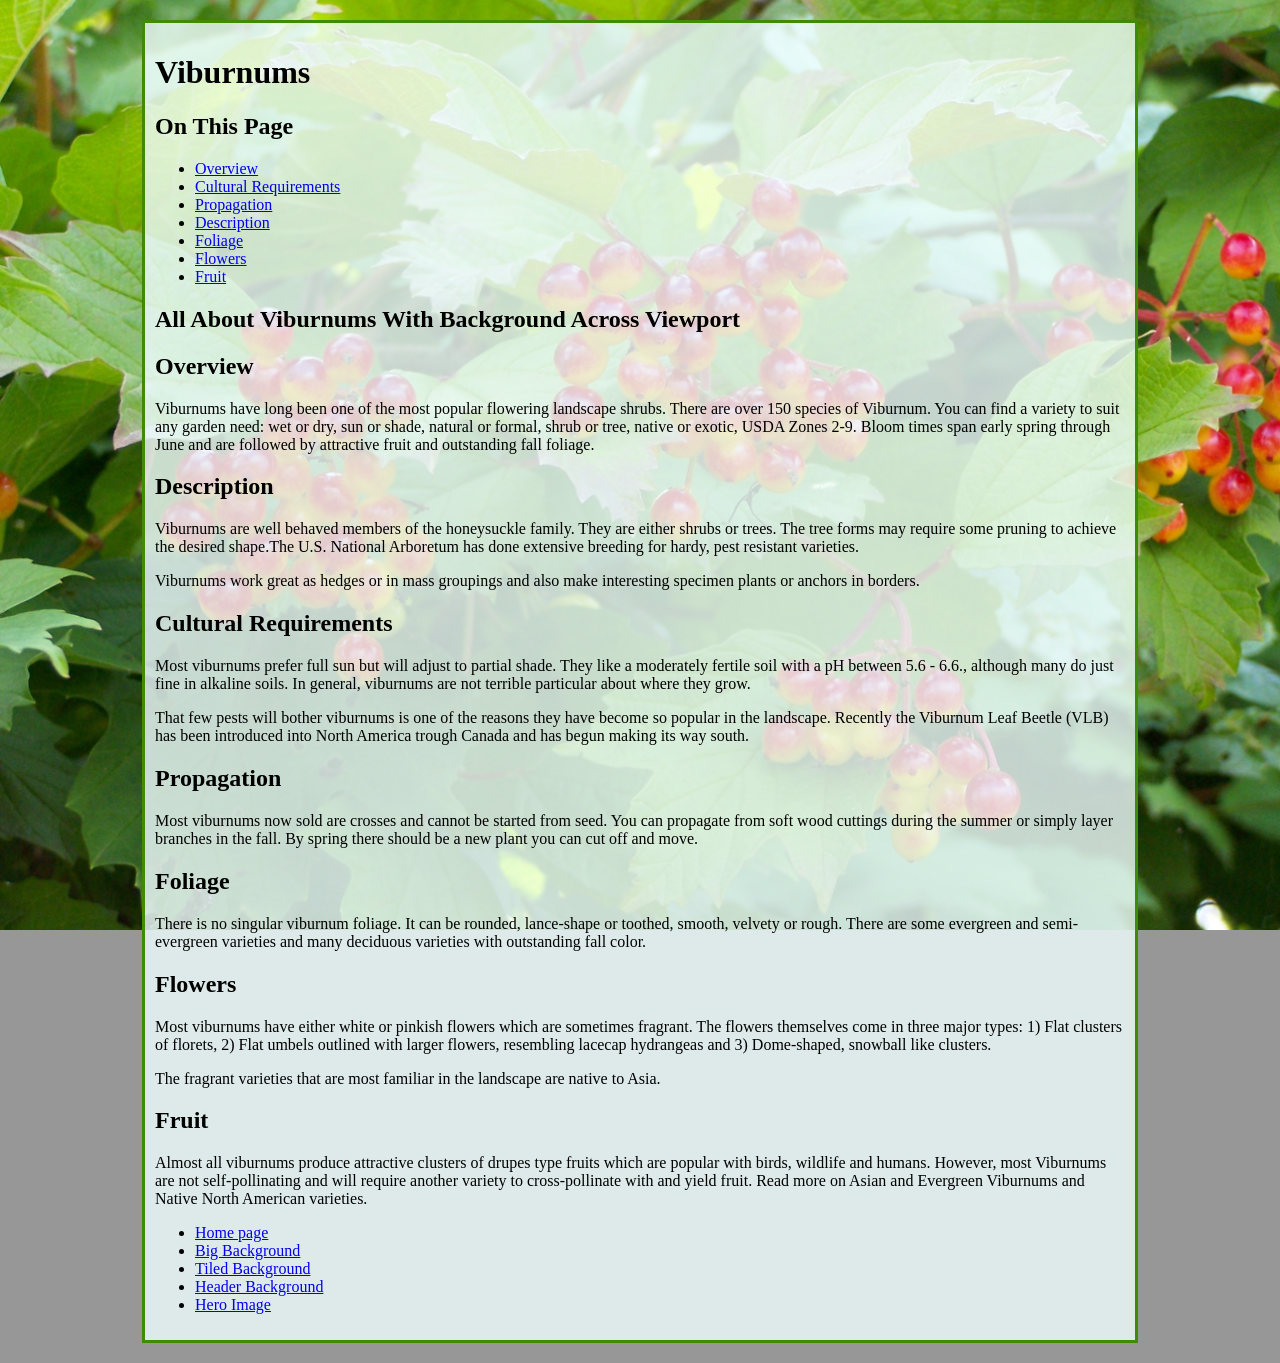
<file: 1-index.html>
<!DOCTYPE html>
<html lang="en">
<head>
    <meta charset="UTF-8">
    <meta name="viewport" content="width=device-width, initial-scale=1.0">
    <title>Big Background</title>
    <link href="1-style.css" rel="stylesheet" type="text/css">
</head>
<body>
    <div class="wrapper">
        <header>
            <h1>Viburnums</h1>
        </header>

        <aside>
            <nav>
                <h2>On This Page</h2>
                <ul>
                    <li><a href="#overview">Overview</a></li>
                    <li><a href="#cultural">Cultural Requirements</a></li>
                    <li><a href="#propagation">Propagation</a></li>
                    <li><a href="#description">Description</a></li>
                    <li><a href="#foliage">Foliage</a></li>
                    <li><a href="#flowers">Flowers</a></li>
                    <li><a href="#fruit">Fruit</a></li>
                </ul>
            </nav>
        </aside>

        <main>
            <article>
                <h2>All About Viburnums With Background Across Viewport</h2>
                
                <section id="overview">
                    <h2>Overview</h2>
                    <p>Viburnums have long been one of the most popular flowering landscape shrubs. There are over 150
                        species of Viburnum. You can find a variety to suit any garden need: wet or dry, sun or shade,
                        natural or formal, shrub or tree, native or exotic, USDA Zones 2-9. Bloom times span early
                        spring through June and are followed by attractive fruit and outstanding fall foliage.</p>
                </section>

                <section id="description">
                    <h2>Description</h2>
                    <p>Viburnums are well behaved members of the honeysuckle family. They are either shrubs or trees.
                        The tree forms may require some pruning to achieve the desired shape.The U.S. National Arboretum
                        has done extensive breeding for hardy, pest resistant varieties.</p>
                    <p>Viburnums work great as hedges or in mass groupings and also make interesting specimen plants or
                        anchors in borders.</p>
                </section>

                <section id="cultural">
                    <h2>Cultural Requirements</h2>
                    <p>Most viburnums prefer full sun but will adjust to partial shade. They like a moderately fertile
                        soil with a pH between 5.6 - 6.6., although many do just fine in alkaline soils. In general,
                        viburnums are not terrible particular about where they grow.</p>
                    <p>That few pests will bother viburnums is one of the reasons they have become so popular in the
                        landscape. Recently the Viburnum Leaf Beetle (VLB) has been introduced into North America trough
                        Canada and has begun making its way south.</p>
                </section>

                <section id="propagation">
                    <h2>Propagation</h2>
                    <p>Most viburnums now sold are crosses and cannot be started from seed. You can propagate from soft
                        wood cuttings during the summer or simply layer branches in the fall. By spring there should be
                        a new plant you can cut off and move.</p>
                </section>

                <section id="foliage">
                    <h2>Foliage</h2>
                    <p>There is no singular viburnum foliage. It can be rounded, lance-shape or toothed, smooth, velvety
                        or rough. There are some evergreen and semi-evergreen varieties and many deciduous varieties
                        with outstanding fall color.</p>
                </section>

                <section id="flowers">
                    <h2>Flowers</h2>
                    <p>Most viburnums have either white or pinkish flowers which are sometimes fragrant. The flowers
                        themselves come in three major types: 1) Flat clusters of florets, 2) Flat umbels outlined with
                        larger flowers, resembling lacecap hydrangeas and 3) Dome-shaped, snowball like clusters.</p>
                    <p>The fragrant varieties that are most familiar in the landscape are native to Asia.</p>
                </section>

                <section id="fruit">
                    <h2>Fruit</h2>
                    <p>Almost all viburnums produce attractive clusters of drupes type fruits which are popular with
                        birds, wildlife and humans. However, most Viburnums are not self-pollinating and will require
                        another variety to cross-pollinate with and yield fruit. Read more on Asian and Evergreen
                        Viburnums and Native North American varieties.</p>
                </section>

                <aside>
                    <nav>
                        <ul>
                            <li><a href="index.html">Home page</a></li>
                            <li><a href="1-index.html">Big Background</a></li>
                            <li><a href="2-index.html">Tiled Background</a></li>
                            <li><a href="3-index.html">Header Background</a></li>
                            <li><a href="4-index.html">Hero Image</a></li>
                        </ul>
                    </nav>
                </aside>
            </article>
        </main>
    </div>
</body>
</html>
</file>
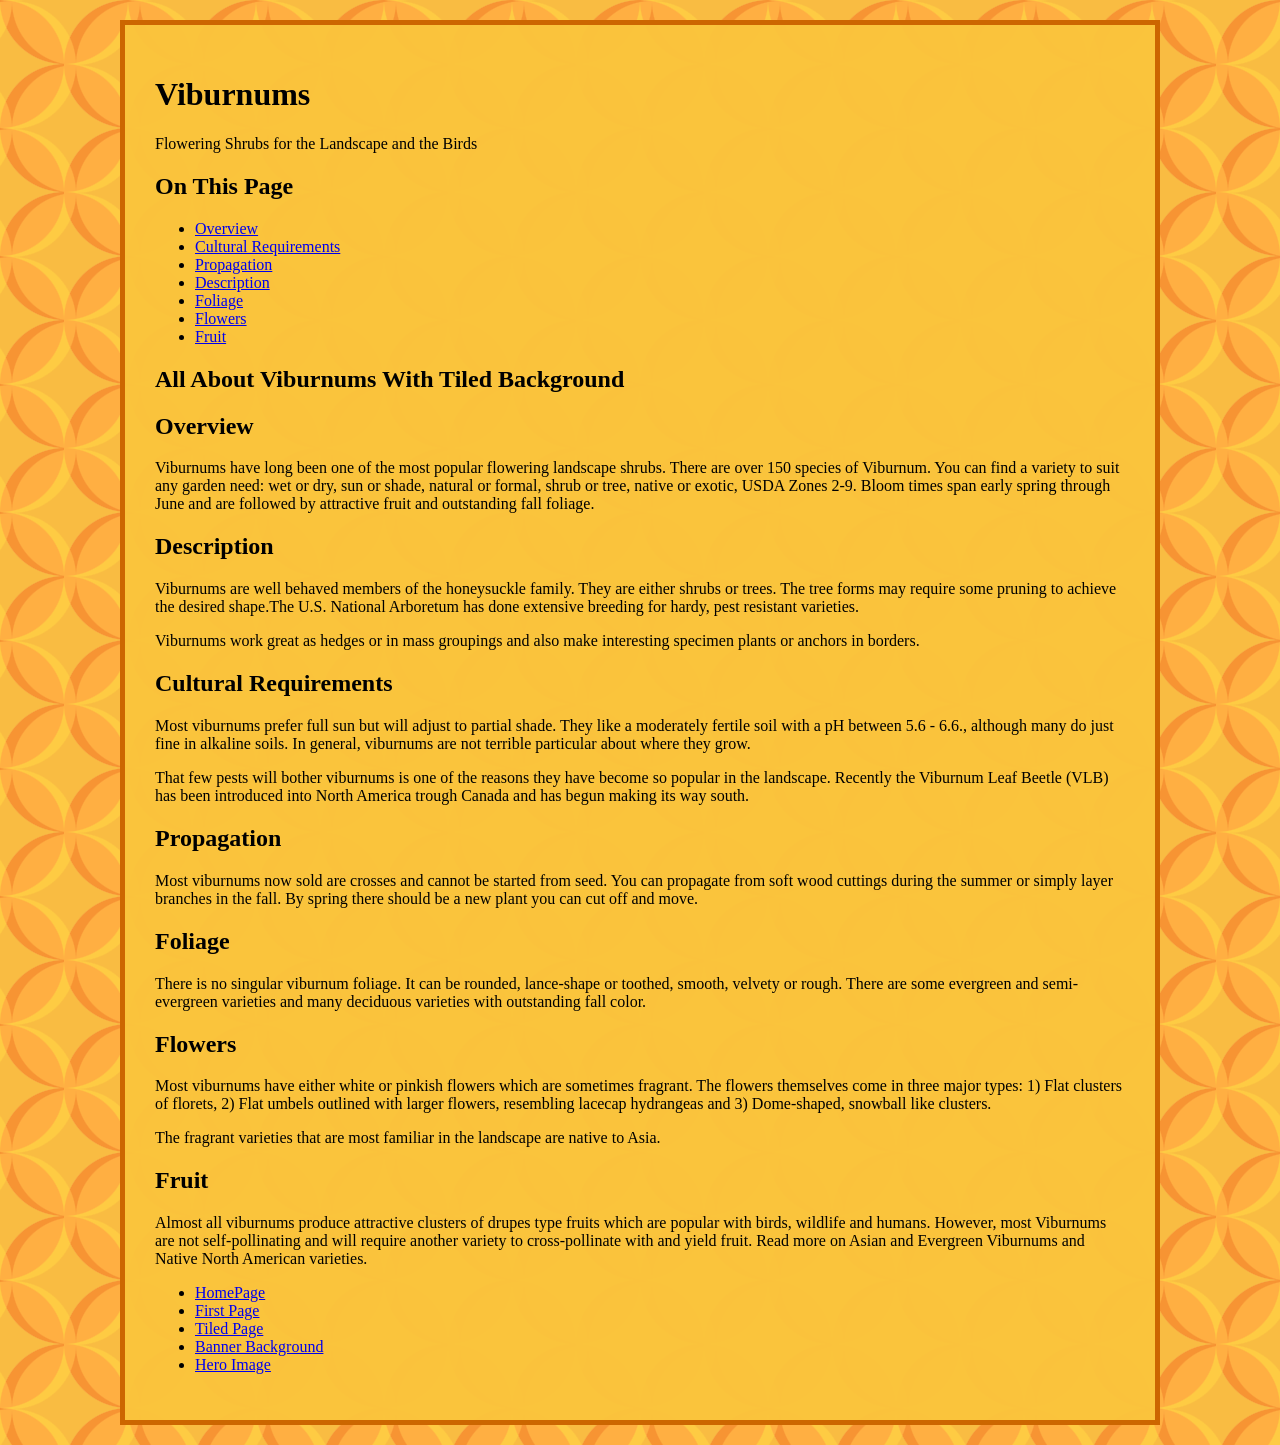
<file: 2-index.html>
<!DOCTYPE html>
<html lang="en">
<head>
	<meta charset="utf-8">
	<meta name="viewport" content="width=device-width, initial-scale=1.0">
	<link href="2-style.css" rel="stylesheet" type="text/css">
	<title>Tiled Background</title>
</head>
<body>
	<div class="wrapper">
		<header>
			<h1>Viburnums</h1>
			<p>Flowering Shrubs for the Landscape and the Birds</p>
		</header>

		<aside>
			<nav>
				<h2>On This Page</h2>
				<ul>
					<li><a href="#overview">Overview</a></li>
					<li><a href="#cultural">Cultural Requirements</a></li>
					<li><a href="#propagation">Propagation</a></li>
					<li><a href="#description">Description</a></li>
					<li><a href="#foliage">Foliage</a></li>
					<li><a href="#flowers">Flowers</a></li>
					<li><a href="#fruit">Fruit</a></li>
				</ul>
			</nav>
		</aside>

		<main>
			<article>
				<h2>All About Viburnums With Tiled Background</h2>
				
				<section id="overview">
					<h2>Overview</h2>
					<p>Viburnums have long been one of the most popular flowering landscape shrubs. There are over 150
						species of Viburnum. You can find a variety to suit any garden need: wet or dry, sun or shade,
						natural or formal, shrub or tree, native or exotic, USDA Zones 2-9. Bloom times span early
						spring through June and are followed by attractive fruit and outstanding fall foliage.</p>
				</section>

				<section id="description">
					<h2>Description</h2>
					<p>Viburnums are well behaved members of the honeysuckle family. They are either shrubs or trees.
						The tree forms may require some pruning to achieve the desired shape.The U.S. National Arboretum
						has done extensive breeding for hardy, pest resistant varieties.</p>
					<p>Viburnums work great as hedges or in mass groupings and also make interesting specimen plants or
						anchors in borders.</p>
				</section>

				<section id="cultural">
					<h2>Cultural Requirements</h2>
					<p>Most viburnums prefer full sun but will adjust to partial shade. They like a moderately fertile
						soil with a pH between 5.6 - 6.6., although many do just fine in alkaline soils. In general,
						viburnums are not terrible particular about where they grow.</p>
					<p>That few pests will bother viburnums is one of the reasons they have become so popular in the
						landscape. Recently the Viburnum Leaf Beetle (VLB) has been introduced into North America trough
						Canada and has begun making its way south.</p>
				</section>

				<section id="propagation">
					<h2>Propagation</h2>
					<p>Most viburnums now sold are crosses and cannot be started from seed. You can propagate from soft
						wood cuttings during the summer or simply layer branches in the fall. By spring there should be
						a new plant you can cut off and move.</p>
				</section>

				<section id="foliage">
					<h2>Foliage</h2>
					<p>There is no singular viburnum foliage. It can be rounded, lance-shape or toothed, smooth, velvety
						or rough. There are some evergreen and semi-evergreen varieties and many deciduous varieties
						with outstanding fall color.</p>
				</section>

				<section id="flowers">
					<h2>Flowers</h2>
					<p>Most viburnums have either white or pinkish flowers which are sometimes fragrant. The flowers
						themselves come in three major types: 1) Flat clusters of florets, 2) Flat umbels outlined with
						larger flowers, resembling lacecap hydrangeas and 3) Dome-shaped, snowball like clusters.</p>
					<p>The fragrant varieties that are most familiar in the landscape are native to Asia.</p>
				</section>

				<section id="fruit">
					<h2>Fruit</h2>
					<p>Almost all viburnums produce attractive clusters of drupes type fruits which are popular with
						birds, wildlife and humans. However, most Viburnums are not self-pollinating and will require
						another variety to cross-pollinate with and yield fruit. Read more on Asian and Evergreen
						Viburnums and Native North American varieties.</p>
				</section>

				<aside>
					<nav>
						<ul>
							<li><a href="index.html">HomePage</a></li>
							<li><a href="1-index.html">First Page</a></li>
							<li><a href="2-index.html">Tiled Page</a></li>
							<li><a href="3-index.html">Banner Background</a></li>
							<li><a href="4-index.html">Hero Image</a></li>
						</ul>
					</nav>
				</aside>
			</article>
		</main>
	</div>
</body>
</html>
</file>
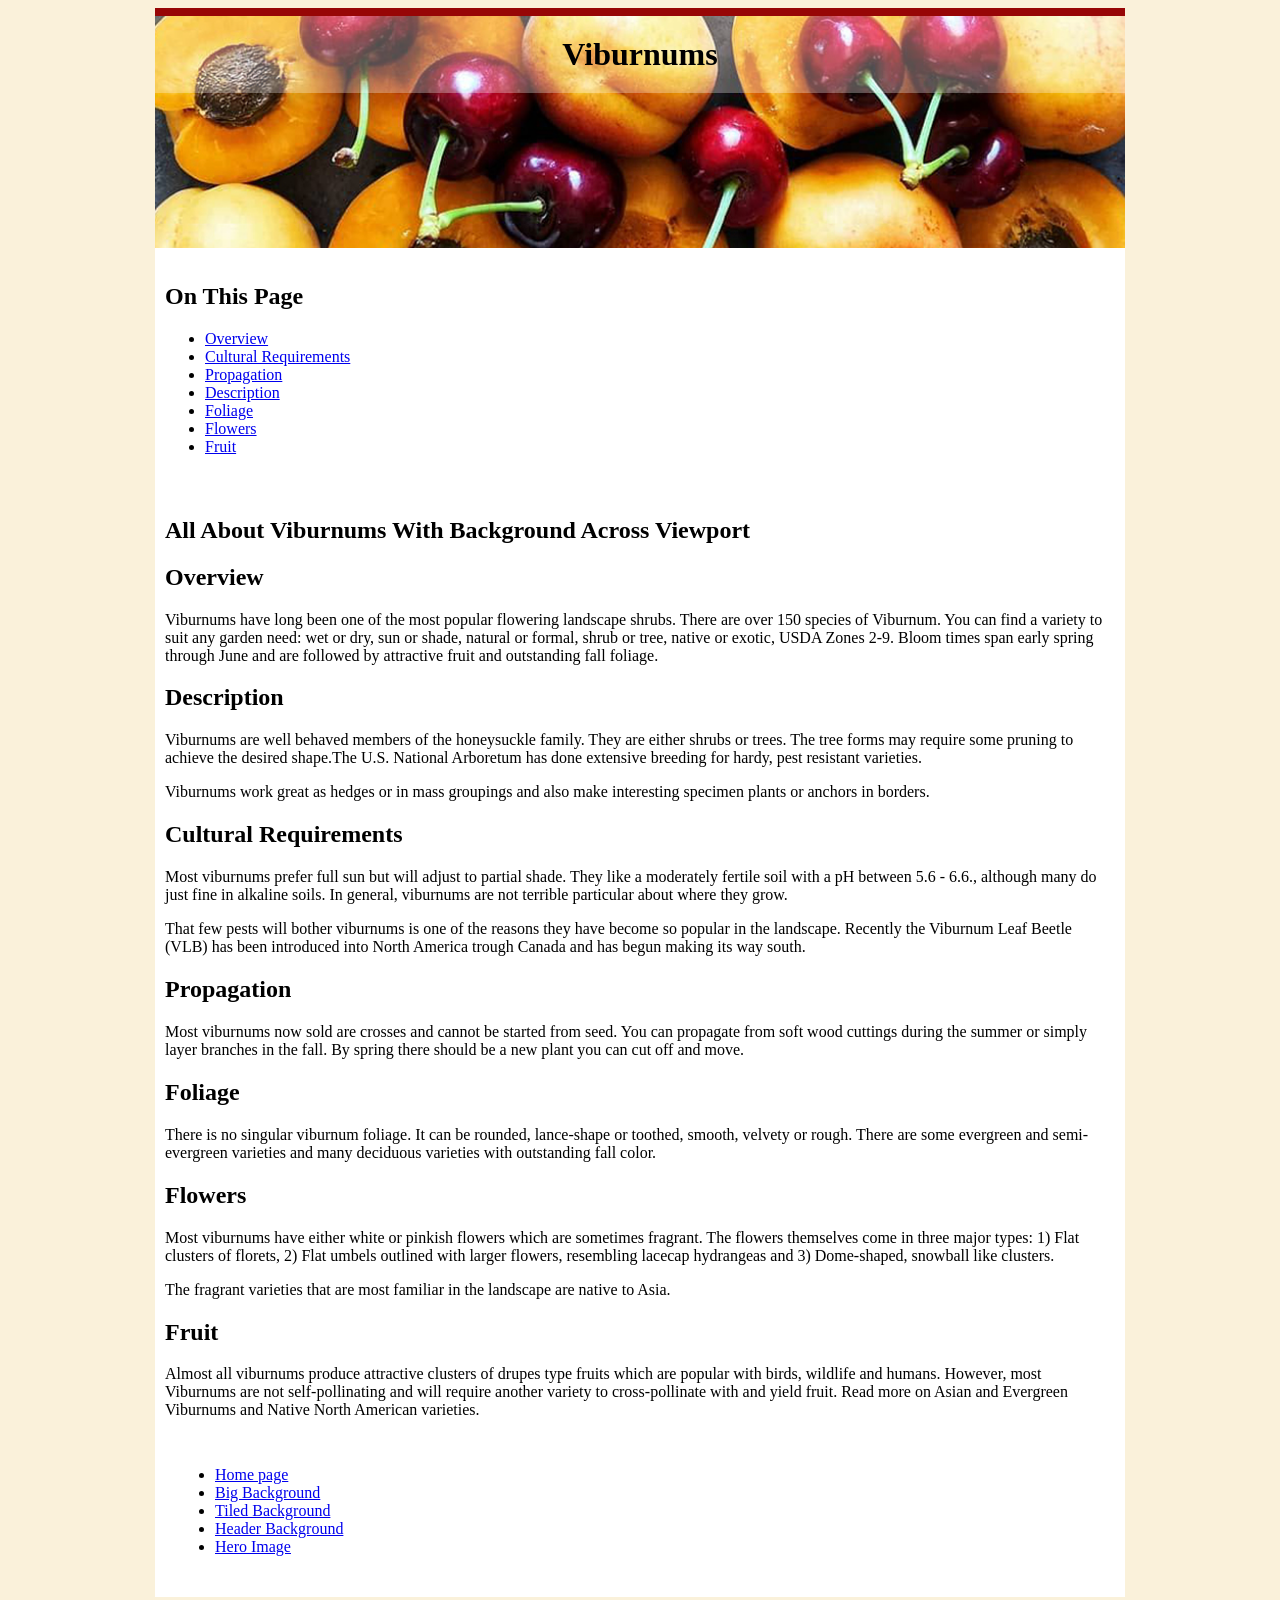
<file: 3-index.html>
<!DOCTYPE html>
<html lang="en">
<head>
	<meta charset="utf-8">
	<meta name="viewport" content="width=device-width, initial-scale=1.0">
	<link href="3-style.css" rel="stylesheet" type="text/css">
	<title>Header Background</title>
</head>
<body>
	<div class="wrapper">
		<header>
			<h1>Viburnums</h1>
		</header>

		<aside>
			<nav>
				<h2>On This Page</h2>
				<ul>
					<li><a href="#overview">Overview</a></li>
					<li><a href="#cultural">Cultural Requirements</a></li>
					<li><a href="#propagation">Propagation</a></li>
					<li><a href="#description">Description</a></li>
					<li><a href="#foliage">Foliage</a></li>
					<li><a href="#flowers">Flowers</a></li>
					<li><a href="#fruit">Fruit</a></li>
				</ul>
			</nav>
		</aside>

		<main>
			<article>
				<h2>All About Viburnums With Background Across Viewport</h2>
				
				<section id="overview">
					<h2>Overview</h2>
					<p>Viburnums have long been one of the most popular flowering landscape shrubs. There are over 150
						species of Viburnum. You can find a variety to suit any garden need: wet or dry, sun or shade,
						natural or formal, shrub or tree, native or exotic, USDA Zones 2-9. Bloom times span early
						spring through June and are followed by attractive fruit and outstanding fall foliage.</p>
				</section>

				<section id="description">
					<h2>Description</h2>
					<p>Viburnums are well behaved members of the honeysuckle family. They are either shrubs or trees.
						The tree forms may require some pruning to achieve the desired shape.The U.S. National Arboretum
						has done extensive breeding for hardy, pest resistant varieties.</p>
					<p>Viburnums work great as hedges or in mass groupings and also make interesting specimen plants or
						anchors in borders.</p>
				</section>

				<section id="cultural">
					<h2>Cultural Requirements</h2>
					<p>Most viburnums prefer full sun but will adjust to partial shade. They like a moderately fertile
						soil with a pH between 5.6 - 6.6., although many do just fine in alkaline soils. In general,
						viburnums are not terrible particular about where they grow.</p>
					<p>That few pests will bother viburnums is one of the reasons they have become so popular in the
						landscape. Recently the Viburnum Leaf Beetle (VLB) has been introduced into North America trough
						Canada and has begun making its way south.</p>
				</section>

				<section id="propagation">
					<h2>Propagation</h2>
					<p>Most viburnums now sold are crosses and cannot be started from seed. You can propagate from soft
						wood cuttings during the summer or simply layer branches in the fall. By spring there should be
						a new plant you can cut off and move.</p>
				</section>

				<section id="foliage">
					<h2>Foliage</h2>
					<p>There is no singular viburnum foliage. It can be rounded, lance-shape or toothed, smooth, velvety
						or rough. There are some evergreen and semi-evergreen varieties and many deciduous varieties
						with outstanding fall color.</p>
				</section>

				<section id="flowers">
					<h2>Flowers</h2>
					<p>Most viburnums have either white or pinkish flowers which are sometimes fragrant. The flowers
						themselves come in three major types: 1) Flat clusters of florets, 2) Flat umbels outlined with
						larger flowers, resembling lacecap hydrangeas and 3) Dome-shaped, snowball like clusters.</p>
					<p>The fragrant varieties that are most familiar in the landscape are native to Asia.</p>
				</section>

				<section id="fruit">
					<h2>Fruit</h2>
					<p>Almost all viburnums produce attractive clusters of drupes type fruits which are popular with
						birds, wildlife and humans. However, most Viburnums are not self-pollinating and will require
						another variety to cross-pollinate with and yield fruit. Read more on Asian and Evergreen
						Viburnums and Native North American varieties.</p>
				</section>

				<aside>
					<nav>
						<ul>
							<li><a href="index.html">Home page</a></li>
							<li><a href="1-index.html">Big Background</a></li>
							<li><a href="2-index.html">Tiled Background</a></li>
							<li><a href="3-index.html">Header Background</a></li>
							<li><a href="4-index.html">Hero Image</a></li>
						</ul>
					</nav>
				</aside>
			</article>
		</main>
	</div>
</body>
</html>
</file>
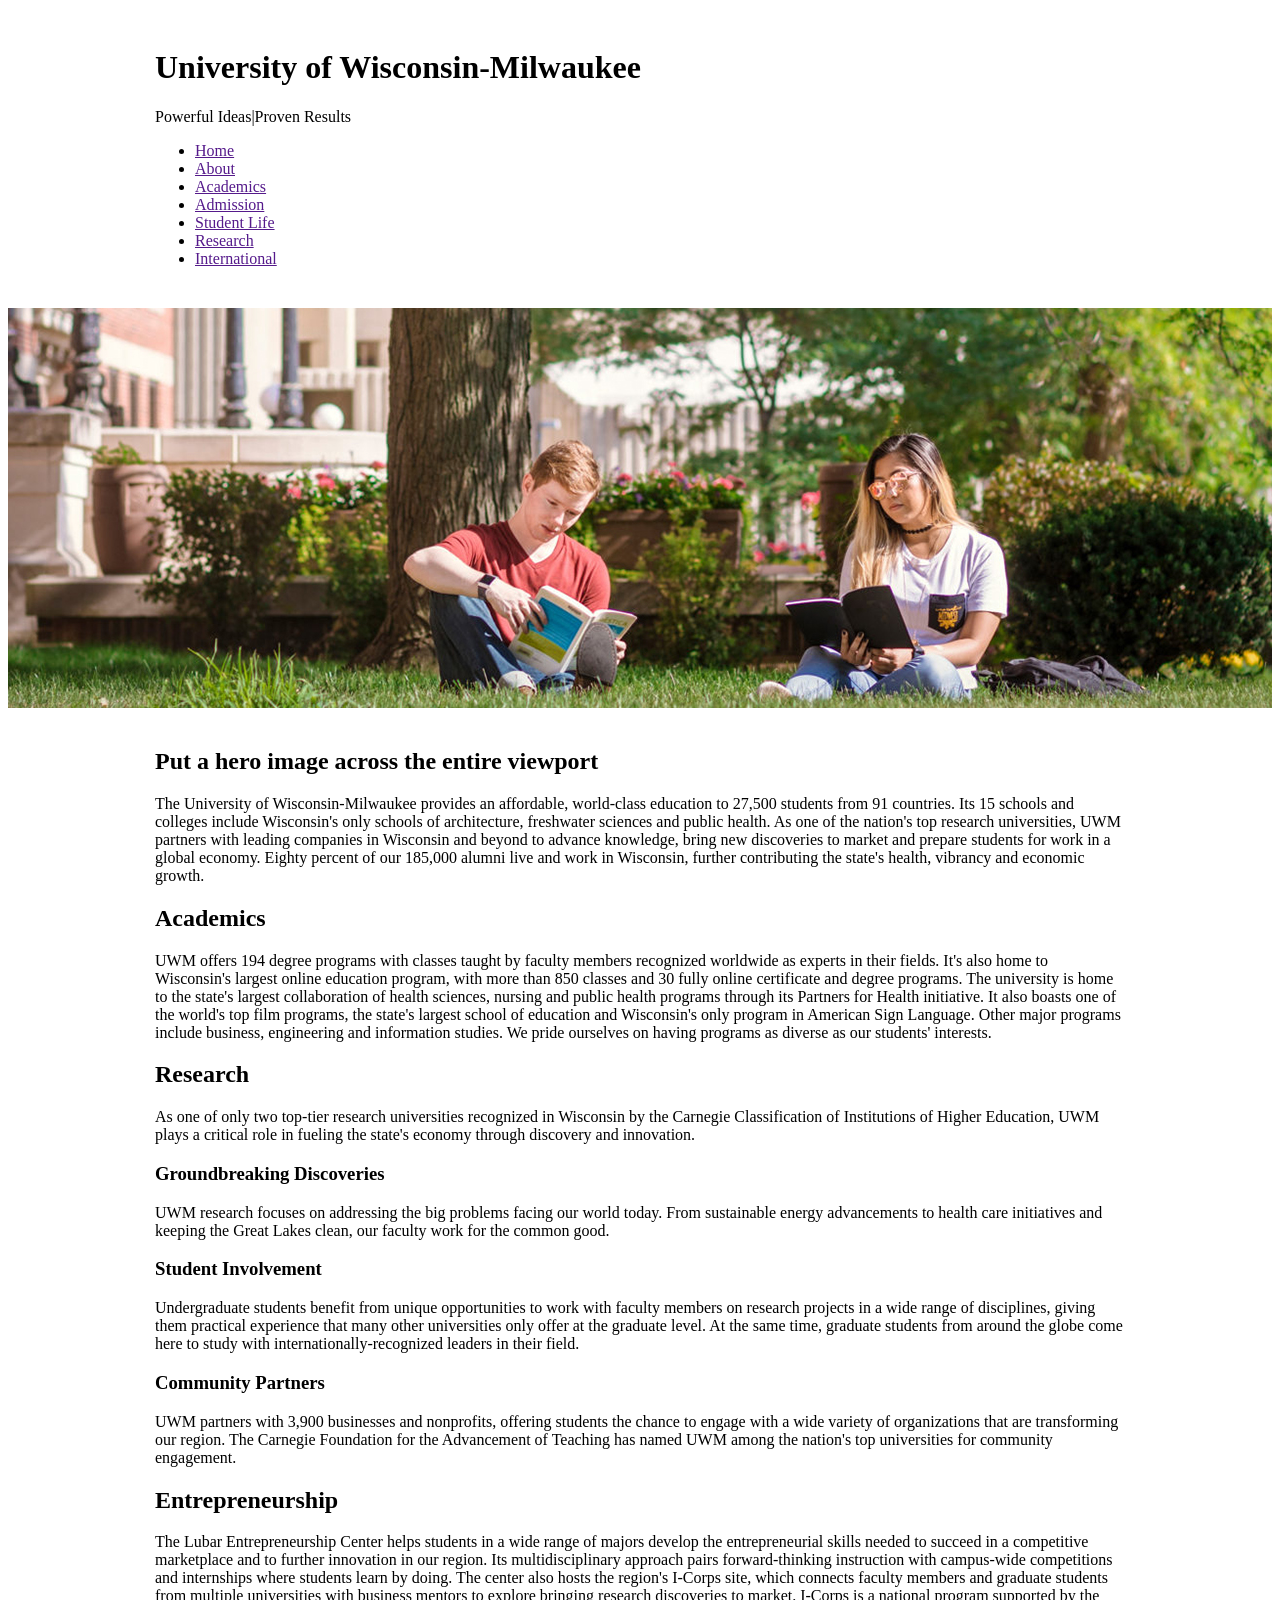
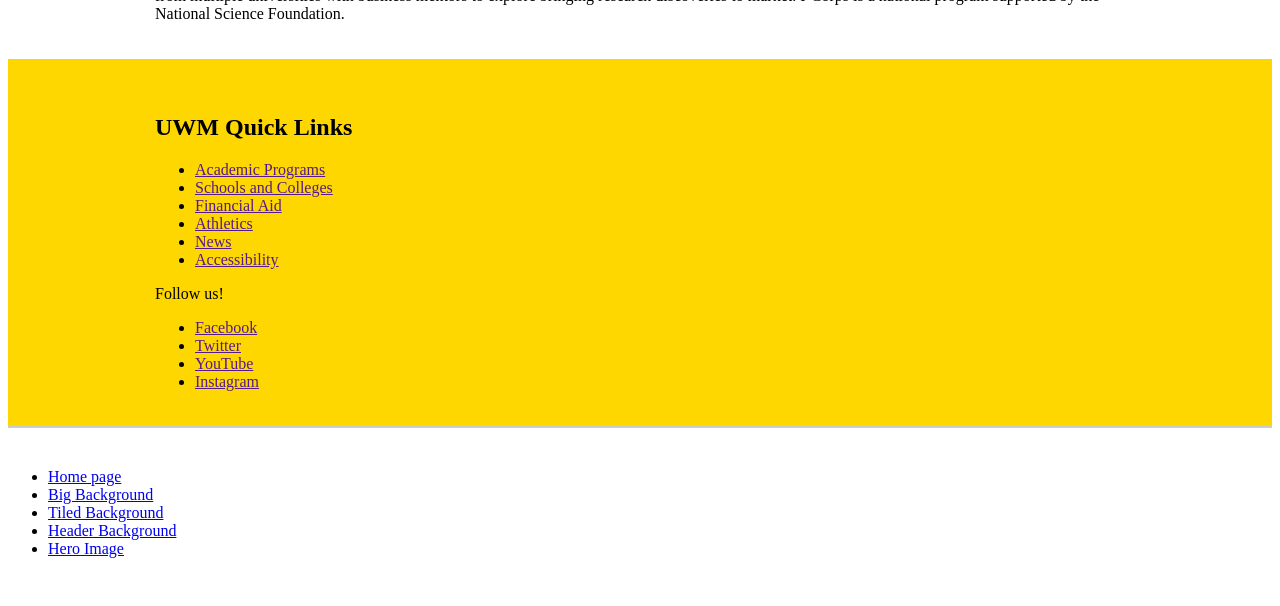
<file: 4-index.html>
<!DOCTYPE html>
<html lang="en">
<head>
	<meta charset="utf-8">
	<meta name="viewport" content="width=device-width, initial-scale=1.0">
	<link href="4-style.css" rel="stylesheet" type="text/css">
	<title>Hero Image </title>
</head>
<body>
	<header class="banner">
		<div class="wrapper">
			<h1>University of Wisconsin-Milwaukee</h1>
			<p>Powerful Ideas|Proven Results</p>
			<nav>
				<ul>
					<li><a href="">Home</a></li>
					<li><a href="">About</a></li>
					<li><a href="">Academics</a></li>
					<li><a href="">Admission</a></li>
					<li><a href="">Student Life</a></li>
					<li><a href="">Research</a></li>
					<li><a href="">International</a></li>
				</ul>
			</nav>
		</div>
	</header>

	<main>
		<div class="wrapper">
			<article>
				<h2>Put a hero image across the entire viewport</h2>

				<p>The University of Wisconsin-Milwaukee provides an affordable, world-class education to 27,500
					students from 91 countries. Its 15 schools and colleges include Wisconsin's only schools of
					architecture, freshwater sciences and public health. As one of the nation's top research
					universities, UWM partners with leading companies in Wisconsin and beyond to advance knowledge,
					bring new discoveries to market and prepare students for work in a global economy. Eighty percent of
					our 185,000 alumni live and work in Wisconsin, further contributing the state's health, vibrancy and
					economic growth.</p>

				<section>
					<h2>Academics</h2>
					<p>UWM offers 194 degree programs with classes taught by faculty members recognized worldwide as
						experts in their fields. It's also home to Wisconsin's largest online education program, with
						more than 850 classes and 30 fully online certificate and degree programs. The university is
						home to the state's largest collaboration of health sciences, nursing and public health programs
						through its Partners for Health initiative. It also boasts one of the world's top film programs,
						the state's largest school of education and Wisconsin's only program in American Sign Language.
						Other major programs include business, engineering and information studies. We pride ourselves
						on having programs as diverse as our students' interests.</p>
				</section>

				<section>
					<h2>Research</h2>
					<p>As one of only two top-tier research universities recognized in Wisconsin by the Carnegie
						Classification of Institutions of Higher Education, UWM plays a critical role in fueling the
						state's economy through discovery and innovation.</p>

					<h3>Groundbreaking Discoveries</h3>
					<p>UWM research focuses on addressing the big problems facing our world today. From sustainable
						energy advancements to health care initiatives and keeping the Great Lakes clean, our faculty
						work for the common good.</p>

					<h3>Student Involvement</h3>
					<p>Undergraduate students benefit from unique opportunities to work with faculty members on research
						projects in a wide range of disciplines, giving them practical experience that many other
						universities only offer at the graduate level. At the same time, graduate students from around
						the globe come here to study with internationally-recognized leaders in their field.</p>

					<h3>Community Partners</h3>
					<p>UWM partners with 3,900 businesses and nonprofits, offering students the chance to engage with a
						wide variety of organizations that are transforming our region. The Carnegie Foundation for the
						Advancement of Teaching has named UWM among the nation's top universities for community
						engagement.</p>
				</section>

				<section>
					<h2>Entrepreneurship</h2>
					<p>The Lubar Entrepreneurship Center helps students in a wide range of majors develop the
						entrepreneurial skills needed to succeed in a competitive marketplace and to further innovation
						in our region. Its multidisciplinary approach pairs forward-thinking instruction with
						campus-wide competitions and internships where students learn by doing. The center also hosts
						the region's I-Corps site, which connects faculty members and graduate students from multiple
						universities with business mentors to explore bringing research discoveries to market. I-Corps
						is a national program supported by the National Science Foundation.</p>
							</section>
			</article>
		</div>
	</main>

	<footer class="colophon">
		<div class="wrapper">
			<nav>
				<h2>UWM Quick Links</h2>
				<ul>
					<li><a href="">Academic Programs</a></li>
					<li><a href="">Schools and Colleges</a></li>
					<li><a href="">Financial Aid</a></li>
					<li><a href="">Athletics</a></li>
					<li><a href="">News</a></li>
					<li><a href="">Accessibility</a></li>
				</ul>
			</nav>
			<p>Follow us!</p>
			<ul>
				<li><a href="">Facebook</a></li>
				<li><a href="">Twitter</a></li>
				<li><a href="">YouTube</a></li>
				<li><a href="">Instagram</a></li>
			</ul>
		</div>
	</footer>

	<aside>
		<nav>
			<ul>
				<li><a href="index.html">Home page</a></li>
				<li><a href="1-index.html">Big Background</a></li>
				<li><a href="2-index.html">Tiled Background</a></li>
				<li><a href="3-index.html">Header Background</a></li>
				<li><a href="4-index.html">Hero Image</a></li>
			</ul>
		</nav>
	</aside>

</body>
</html>
</file>
<file: 1-style.css>
/* Page 1: Big Background Styles */

html {
    background-color: rgb(151, 151, 151);
    background-image: url(Images/1-big-viburnum.jpg);
    background-attachment: fixed;
    background-size: cover;
    background-repeat: no-repeat;
    background-position: center center;
}

.wrapper {
    max-width: 970px;
    margin: 20px auto;
    border: 3px solid rgb(63, 139, 5);
    background-color: rgba(240, 255, 255, 0.8);
    padding: 10px;
}
</file>
<file: 2-style.css>
/* Page 2: Tiled Background */

body {
    margin: 0;
    padding: 0;
    background-image: url(Images/2-square-tile.gif);
    background-repeat: repeat;
    background-attachment: scroll;
    background-position: center top;
}

.wrapper {
    max-width: 970px;
    margin: 20px auto;
    background-color: rgba(250, 196, 61, 0.95);
    border: 5px solid rgb(204, 102, 0);
    padding: 30px;
}
</file>
<file: 3-style.css>
/* Page 3: Banner Background */

html {
    background-color: rgb(250, 241, 218);
}

.wrapper {
    max-width: 970px;
    margin: 0 auto;
    background-color: rgb(255, 255, 255);
}

header {
    background-image: url(Images/3-fruit.jpg);
    background-size: cover;
    background-position: center;
    height: 240px;
}

header h1 {
    text-align: center;
    background-color: rgba(255, 255, 255, 0.3);
    border-top: 8px solid rgb(151, 6, 6);
    padding: 20px;
    margin: 0;
}

aside {
    padding: 15px 10px;
}

main {
    padding: 10px;
}
</file>
<file: 4-style.css>
/* Page 4: Hero Image */

ul {
    margin: 0;
}

.wrapper {
    max-width: 970px;
    margin: 0 auto;
    padding: 20px;
}

.banner {
    background-image: url(Images/4-uwm-hero.jpg);
    background-position: center bottom;
    background-repeat: no-repeat;
    padding-bottom: 420px;
}

.colophon {
    background-color: gold;
    padding: 15px;
}


body > aside {
    padding: 20px;
    border-top: 2px solid #ccc;
}

body > aside nav ul {
    background-color:  #ffffff;
    padding: 20px;
}
</file>
